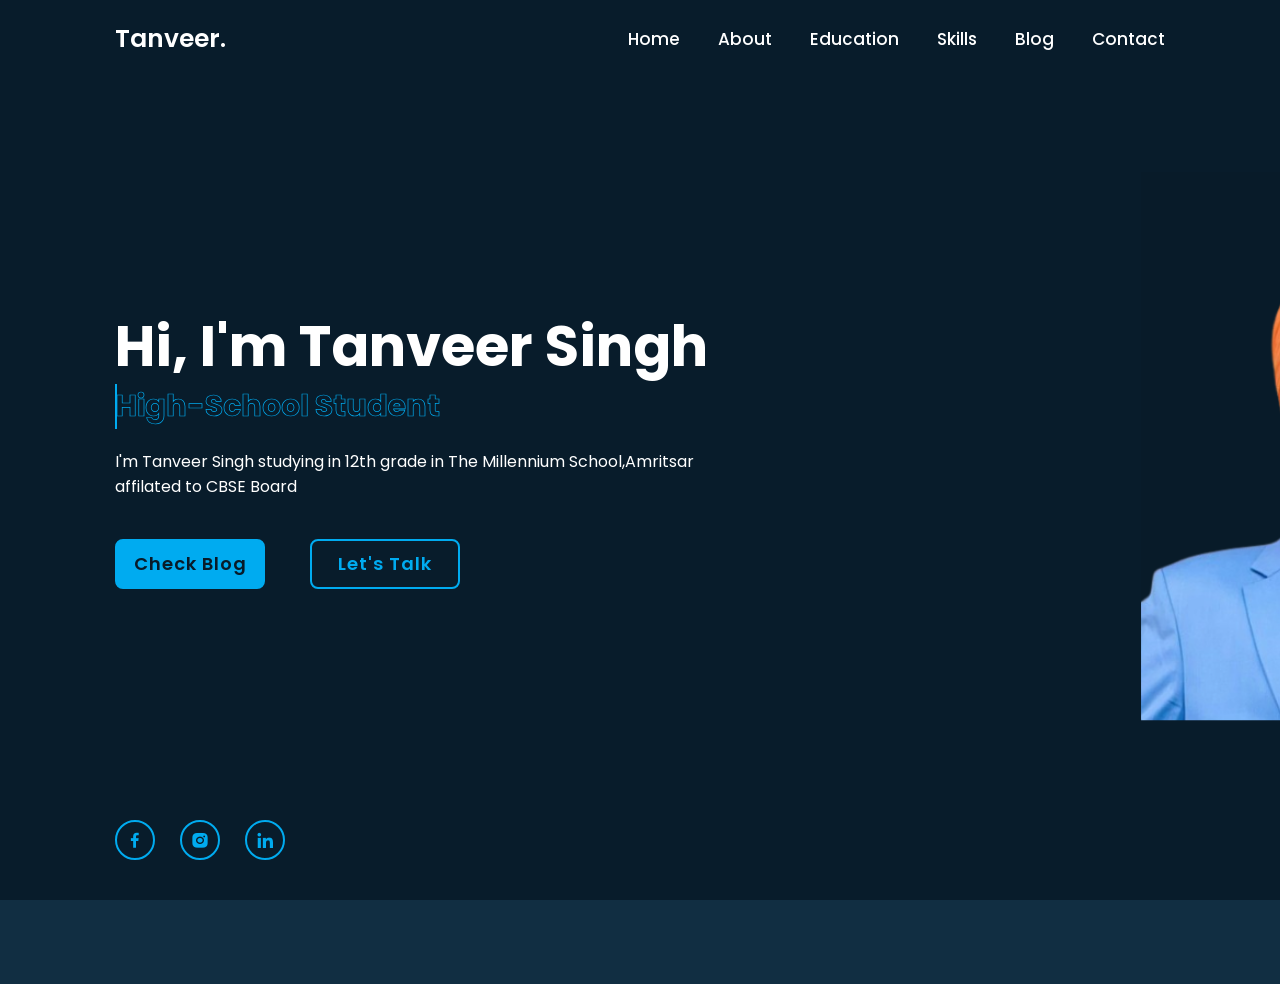
<file: index.html>
<!DOCTYPE html>
<html lang="en">

<head>
    <meta charset="UTF-8">
    <meta name="viewport" content="width=device-width, initial-scale=1.0">
    <title>Document</title>
    <link rel="stylesheet" href="style.css">
    <link href='https://unpkg.com/boxicons@2.1.4/css/boxicons.min.css' rel='stylesheet'>
</head>

<body>
    <!-- Header Decoration -->
    <header class="header">
        <a href="#" class="logo">Tanveer. <span class="animate" style="--i:1;"></span></a>

        <div class="bx bx-menu" id="menu-icon"></div>
        <nav class="navbar">
            <a href="index.html" class="active">Home</a>
            <a href="about.html">About</a>
            <a href="education.html">Education</a>
            <a href="skills.html">Skills</a>
            <a href="blog.html">Blog</a>
            <a href="contact.html">Contact</a>

            <span class="active-nav"></span>
            <span class="animate" style="--i:2;"></span>

        </nav>
    </header>
    <!-- home section design -->
    <section class="home show-animate" id="home">
        <div class="home-content">
            <h1>Hi, I'm <span>Tanveer Singh</span><span class="animate" style="--i:2;"></span>
            </h1>
            <div class="text-animate">
                <h3>High-School Student</h3>
                <span class="animate" style="--i:3;"></span>
            </div>
            <p>I'm Tanveer Singh studying in 12th grade in The Millennium School,Amritsar affilated to CBSE Board</p>
                <span class="animate" style ="--i:4;"></span>
            <div class="btn-box">
                <a href="blog.html" class="btn">Check Blog</a>
                <a href="contact.html" class="btn">Let's Talk</a>
                <span class="animate" style ="--i:5;"></span>
            </div>
            <div class="home-sci">
                <a href="#"><i class='bx bxl-facebook'></i></a>
                <a href="#"><i class='bx bxl-instagram-alt'></i></a>
                <a href="#"><i class='bx bxl-linkedin'></i></a>
                <span class="animate" style ="--i:6;"></span>
            </div>
            <div class="home-imgHover">
                
                <span class="animate" style ="--i:7;"></span>
            </div>
        </div>
    </section>
    <footer class="footer">
        <div class="footer-text">
            <p>Copyright &copy; 2024 by Tanveer | All Rights Reserved</p>
            <span class="animate scroll" style ="--i:1;"></span>
        </div>
        <div class="footer-iconTop">
            <a href="#"><i class='bx bx-up-arrow-alt'></i></a>
            <span class="animate scroll" style ="--i:3;"></span>
        </div>
    </footer>
    <script src="script.js"></script>
</body>

</html>
</file>
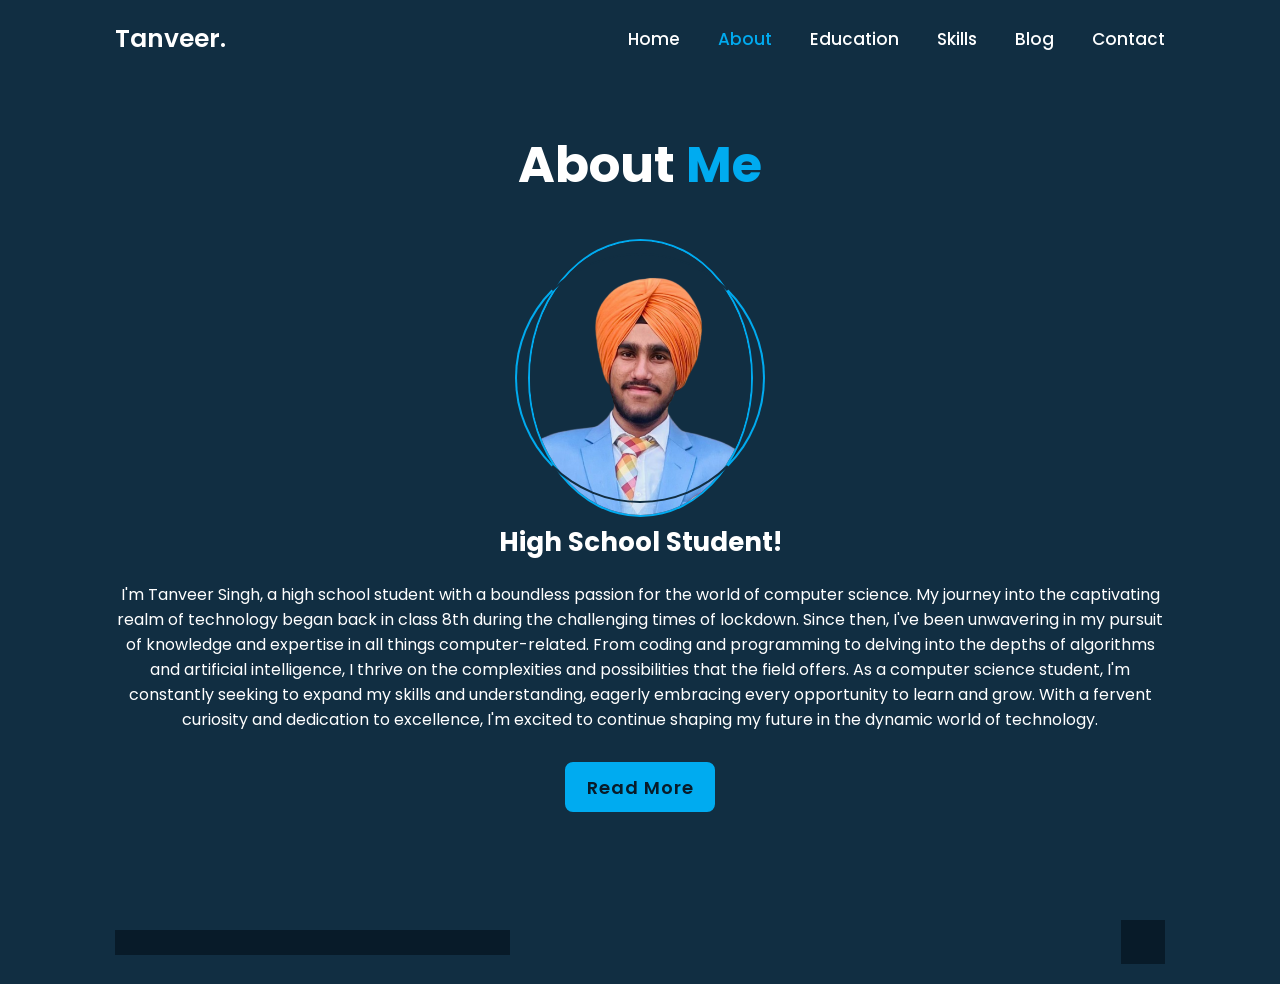
<file: about.html>
<!DOCTYPE html>
<html lang="en">

<head>
    <meta charset="UTF-8">
    <meta name="viewport" content="width=device-width, initial-scale=1.0">
    <title>Document</title>
    <link rel="stylesheet" href="style.css">
    <link href='https://unpkg.com/boxicons@2.1.4/css/boxicons.min.css' rel='stylesheet'>
</head>

<body>
    <!-- Header Decoration -->
    <header class="header">
        <a href="#" class="logo">Tanveer. <span class="animate" style="--i:1;"></span></a>

        <div class="bx bx-menu" id="menu-icon"></div>
        <nav class="navbar">
            <a href="index.html" >Home</a>
            <a href="about.html" class="active">About</a>
            <a href="education.html">Education</a>
            <a href="skills.html">Skills</a>
            <a href="blog.html">Blog</a>
            <a href="contact.html" >Contact</a>

            <span class="active-nav"></span>
            <span class="animate" style="--i:2;"></span>

        </nav>
    </header>
    <section class="about show-animate" id="about">
        <h2 class="heading">About <span>Me</span><span class="animate" style="--i:1;"></span></h2>
        <div class="about-img">
            <img src="about123.png" alt="">
            <span class="circle-spin"></span>
            <span class="animate" style="--i:2;"></span>
        </div>

        <div class="about-content">
            <h3>High School Student! <span class="animate" style="--i:3;"></span></h3>
            <p> I'm Tanveer Singh, a high school student with a boundless passion for the world of computer science.
                My journey into the captivating realm of technology began back in class 8th during the challenging times
                of lockdown.
                Since then, I've been unwavering in my pursuit of knowledge and expertise in all things
                computer-related.
                From coding and programming to delving into the depths of algorithms and artificial intelligence,
                I thrive on the complexities and possibilities that the field offers. As a computer science student,
                I'm constantly seeking to expand my skills and understanding, eagerly embracing every opportunity to
                learn and grow.
                With a fervent curiosity and dedication to excellence, I'm excited to continue shaping my future in the
                dynamic world of technology.</p>
            <span class="animate " style="--i:4;"></span>
            <div class="btn-box btns">
                <a href="#" class="btn">Read More</a>
                <span class="animate " style="--i:5;"></span>
            </div>
        </div>
    </section>
    <footer class="footer">
        <div class="footer-text">
            <p>Copyright &copy; 2024 by Tanveer | All Rights Reserved</p>
            <span class="animate" style="--i:1;"></span>
        </div>
        <div class="footer-iconTop">
            <a href="#"><i class='bx bx-up-arrow-alt'></i></a>
            <span class="animate" style="--i:3;"></span>
        </div>
    </footer>
    <script src="script.js"></script>
</body>

</html>
</file>
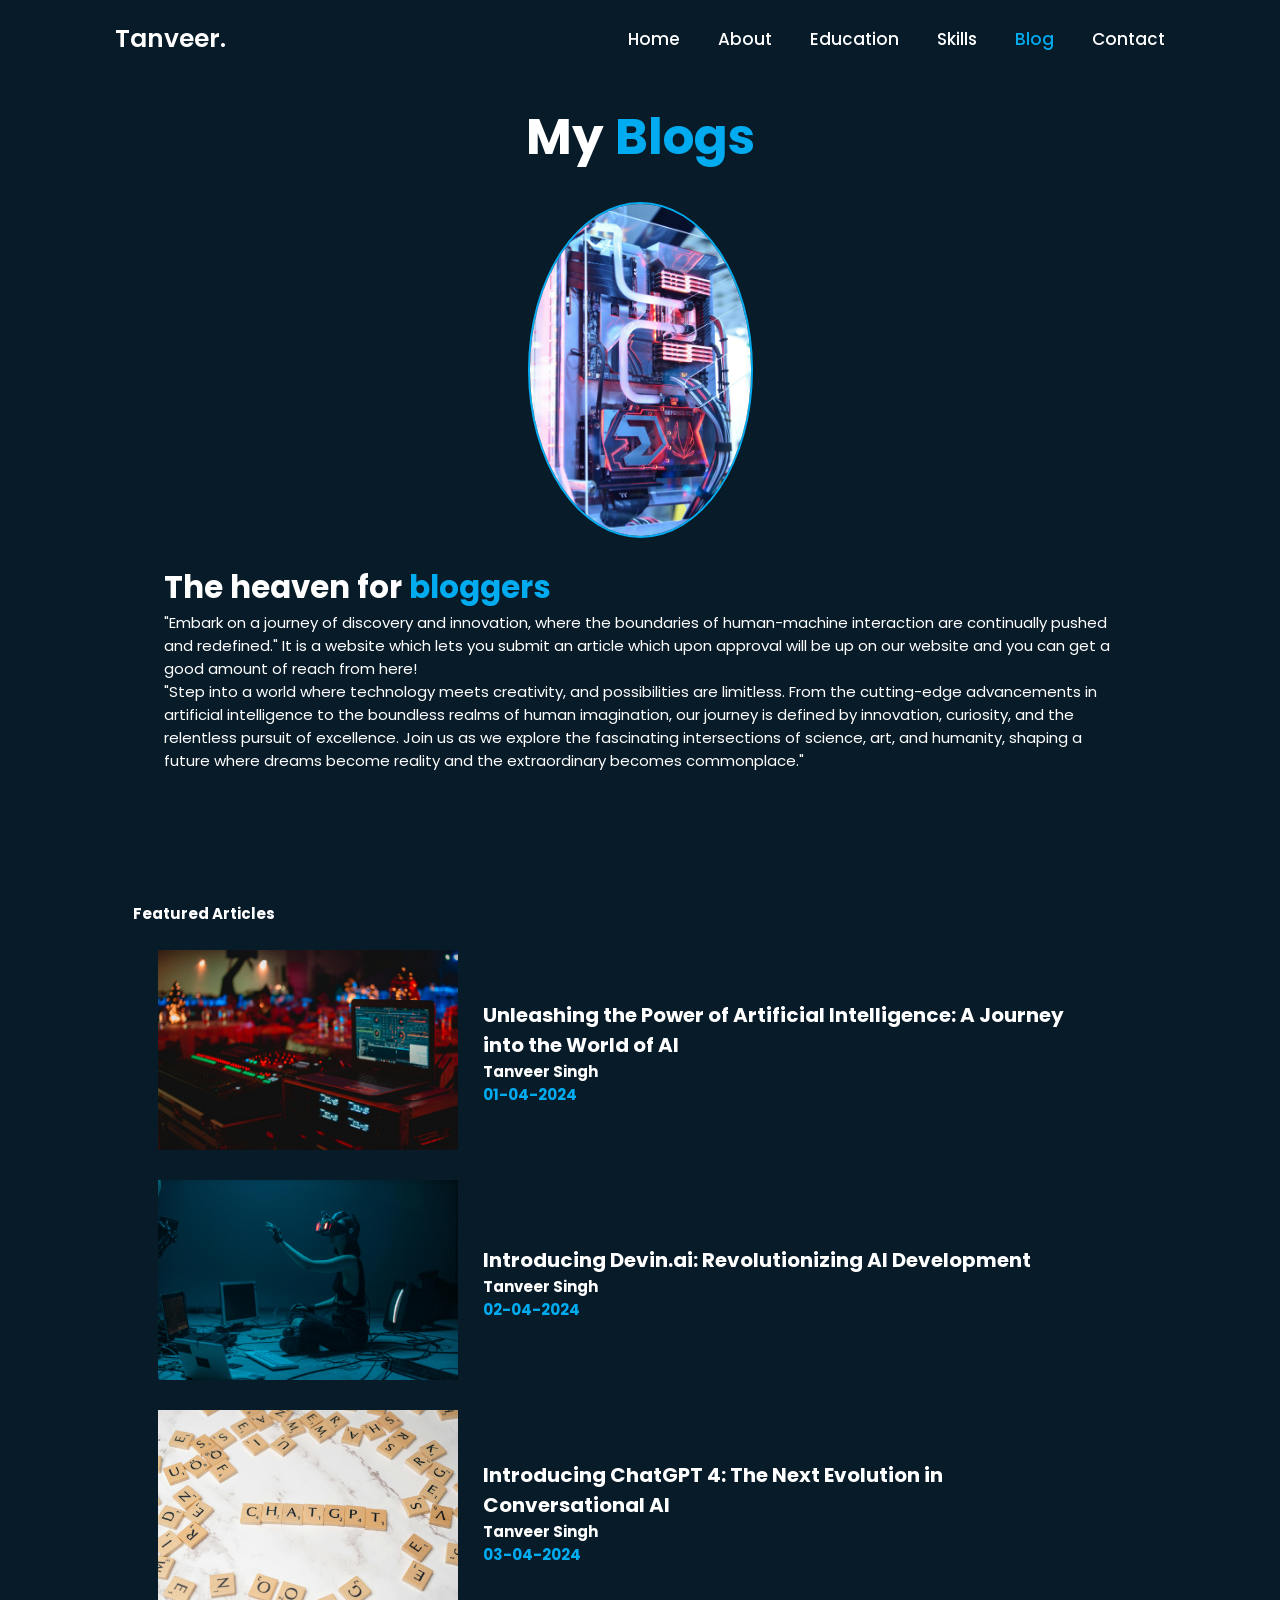
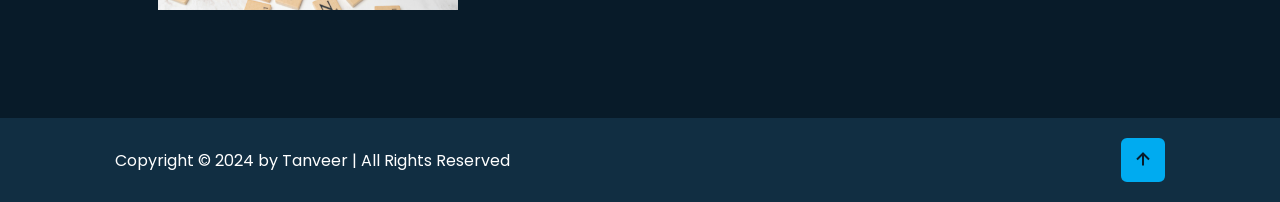
<file: blog.html>
<!DOCTYPE html>
<html lang="en">

<head>
    <meta charset="UTF-8">
    <meta name="viewport" content="width=device-width, initial-scale=1.0">
    <title>Document</title>
    <link rel="stylesheet" href="style.css">
    <link href='https://unpkg.com/boxicons@2.1.4/css/boxicons.min.css' rel='stylesheet'>
</head>

<body>
    <!-- Header Decoration -->
    <header class="header">
        <a href="#" class="logo">Tanveer. <span class="animate" style="--i:1;"></span></a>

        <div class="bx bx-menu" id="menu-icon"></div>
        <nav class="navbar">
            <a href="index.html" >Home</a>
            <a href="about.html">About</a>
            <a href="education.html">Education</a>
            <a href="skills.html">Skills</a>
            <a href="blog.html" class="active">Blog</a>
            <a href="contact.html" >Contact</a>

            <span class="active-nav"></span>
            <span class="animate" style="--i:2;"></span>

        </nav>
    </header>
    <section class="blog" id="blog">
        <h2 class="heading">My <span>Blogs</span></h2>
        <div class="max-width-1 m-auto">
            <hr>
        </div>
        <div class="blog-img">
            <img src="home.jpg" alt="">
        </div>
        <div class="m-auto content max-width-1 my-2">
            <div class="cont-left">
                <h1>The heaven for <span>bloggers</span></h1>
                <p>"Embark on a journey of discovery and innovation, where the boundaries of human-machine interaction
                    are continually pushed and redefined."
                    It is a website which lets you submit an article which upon approval will be up on our website and
                    you can get a good amount of reach from here!</p>
                <p>"Step into a world where technology meets creativity, and possibilities are limitless. From the
                    cutting-edge advancements in artificial intelligence to the boundless realms of human imagination,
                    our journey is defined by innovation, curiosity, and the relentless pursuit of excellence. Join us
                    as we explore the fascinating intersections of science, art, and humanity, shaping a future where
                    dreams become reality and the extraordinary becomes commonplace."</p>
            </div>

        </div>

        <div class="max-width-1 m-auto">
            <hr>
        </div>
        <div class="blog-articles max-width-1 m-auto font2">
            <h2>Featured Articles</h2>
            <div class="blog-article">
                <div class="blog-article-img">
                    <img src="1.jpg" alt="article">
                </div>
                <div class="blog-article-cont font1">
                    <a href="blogpost1.html">
                        <h3>Unleashing the Power of Artificial Intelligence: A Journey into the World of AI</h3>
                    </a>

                    <div>
                        <h1>Tanveer Singh</h1>
                    </div>
                    <span>
                        <h2>01-04-2024</h2>
                    </span>
                </div>
            </div>
            <div class="blog-article">
                <div class="blog-article-img">
                    <img src="2.jpg" alt="article">
                </div>
                <div class="blog-article-cont font1">
                    <a href="blogpost2.html">
                        <h3>Introducing Devin.ai: Revolutionizing AI Development</h3>
                    </a>

                    <div>
                        <h1>Tanveer Singh</h1>
                    </div>
                    <span>
                        <h2>02-04-2024</h2>
                    </span>
                </div>
            </div>
            <div class="blog-article">
                <div class="blog-article-img">
                    <img src="3.jpg" alt="article">
                </div>
                <div class="blog-article-cont font1">
                    <a href="blogpost3.html">
                        <h3>Introducing ChatGPT 4: The Next Evolution in Conversational AI</h3>
                    </a>

                    <div>
                        <h1>Tanveer Singh</h1>
                    </div>
                    <span>
                        <h2>03-04-2024</h2>
                    </span>
                </div>
            </div>


        </div>
    </section>
    <footer class="footer">
        <div class="footer-text">
            <p>Copyright &copy; 2024 by Tanveer | All Rights Reserved</p>
            <span class="animate scroll" style="--i:1;"></span>
        </div>
        <div class="footer-iconTop">
            <a href="#"><i class='bx bx-up-arrow-alt'></i></a>
            <span class="animate scroll" style="--i:3;"></span>
        </div>
    </footer>
    <script src="script.js"></script>
</body>

</html>
</file>
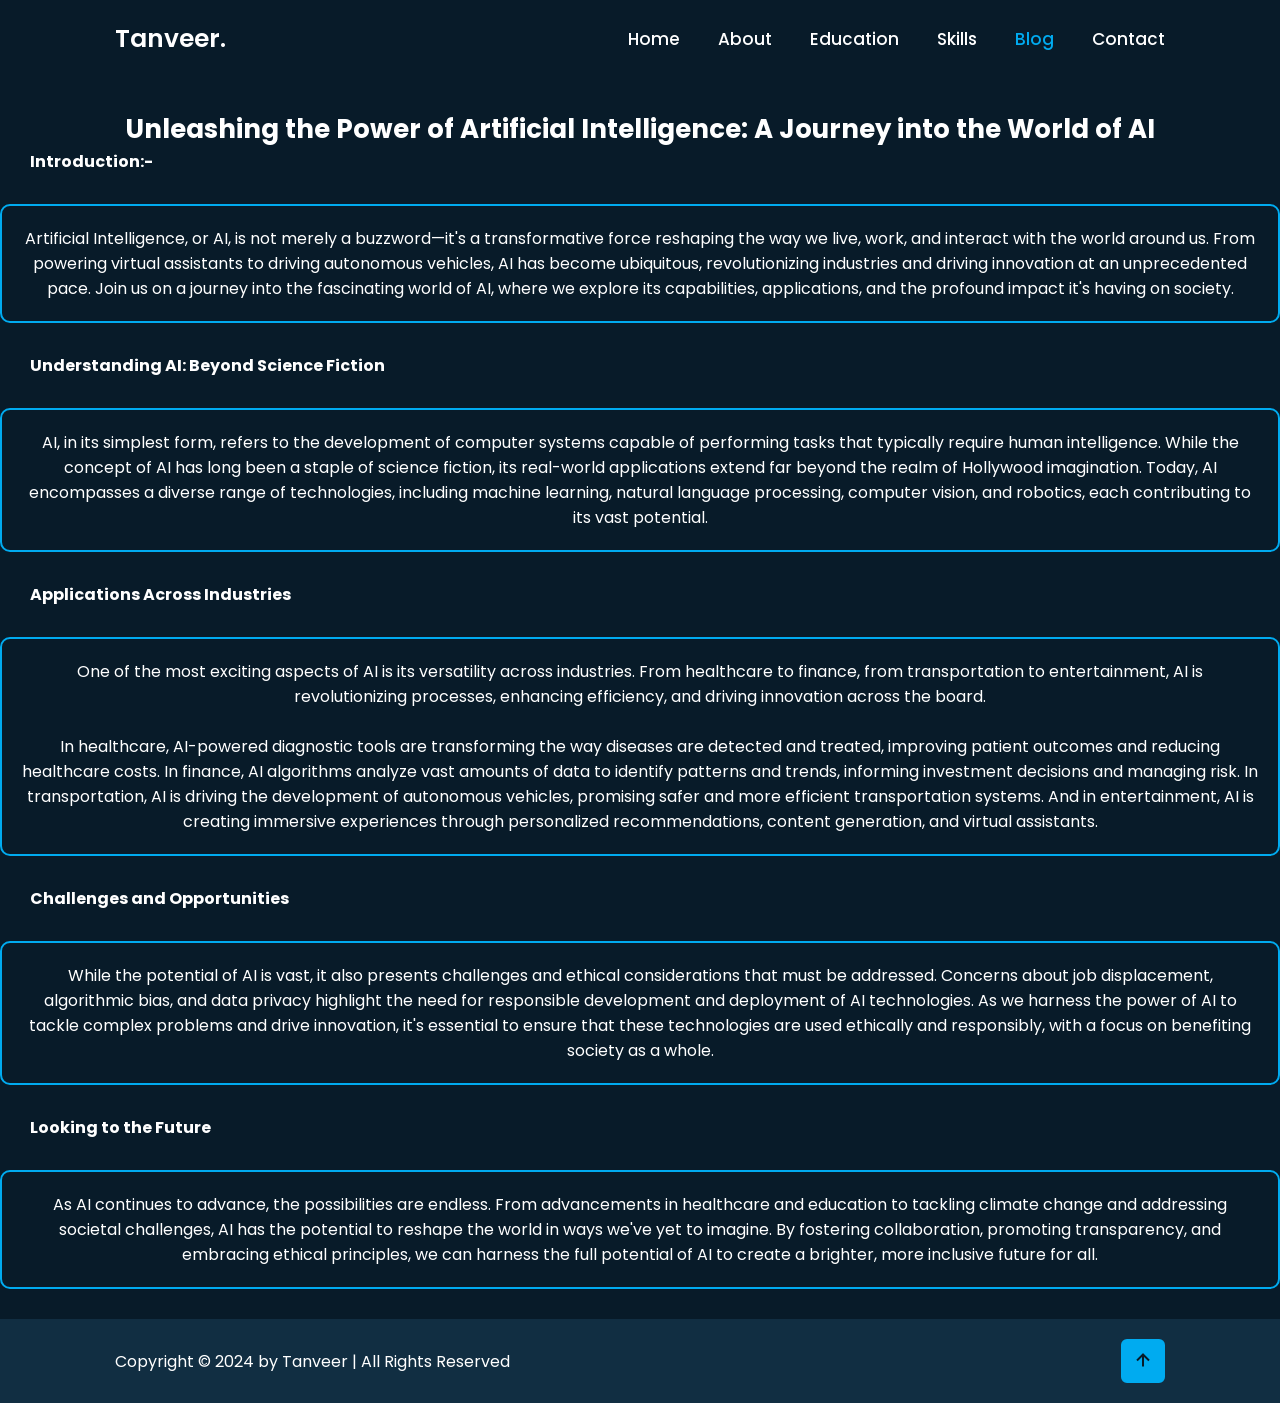
<file: blogpost1.html>
<!DOCTYPE html>
<html lang="en">

<head>
    <meta charset="UTF-8">
    <meta name="viewport" content="width=device-width, initial-scale=1.0">
    <title>Your Blog Title</title>
    <link rel="stylesheet" href="style.css">
    <link href='https://unpkg.com/boxicons@2.1.4/css/boxicons.min.css' rel='stylesheet'>
</head>

<body>
    <!-- Header Decoration -->
    <header class="header">
        <a href="#" class="logo">Tanveer. <span class="animate" style="--i:1;"></span></a>

        <div class="bx bx-menu" id="menu-icon"></div>
        <nav class="navbar">
            <a href="index.html" >Home</a>
            <a href="about.html">About</a>
            <a href="education.html">Education</a>
            <a href="skills.html">Skills</a>
            <a href="blog.html" class="active">Blog</a>
            <a href="contact.html" >Contact</a>

            <span class="active-nav"></span>
            <span class="animate" style="--i:2;"></span>

        </nav>
    </header>

    <!-- Blog Content -->
    <div class="blog-box">
        <div class="blog-content">

            <article class="content">
                <h3>Unleashing the Power of Artificial Intelligence: A Journey into the World of AI</h3>
                <h2>Introduction:-</h2>
                <p class="parra">
                    Artificial Intelligence, or AI, is not merely a buzzword—it's a transformative force reshaping the
                    way we live, work, and interact with the world around us. From powering virtual assistants to
                    driving autonomous vehicles, AI has become ubiquitous, revolutionizing industries and driving
                    innovation at an unprecedented pace. Join us on a journey into the fascinating world of AI, where we
                    explore its capabilities, applications, and the profound impact it's having on society.
                </p>
                <h2>Understanding AI: Beyond Science Fiction</h2>
                <p class="parra">AI, in its simplest form, refers to the development of computer systems capable of
                    performing tasks that typically require human intelligence. While the concept of AI has long been a
                    staple of science fiction, its real-world applications extend far beyond the realm of Hollywood
                    imagination. Today, AI encompasses a diverse range of technologies, including machine learning,
                    natural language processing, computer vision, and robotics, each contributing to its vast potential.
                </p>
                <h2>Applications Across Industries</h2>
                <p class="parra">One of the most exciting aspects of AI is its versatility across industries. From
                    healthcare to finance, from transportation to entertainment, AI is revolutionizing processes,
                    enhancing efficiency, and driving innovation across the board. <br> <br>

                    In healthcare, AI-powered diagnostic tools are transforming the way diseases are detected and
                    treated, improving patient outcomes and reducing healthcare costs. In finance, AI algorithms analyze
                    vast amounts of data to identify patterns and trends, informing investment decisions and managing
                    risk. In transportation, AI is driving the development of autonomous vehicles, promising safer and
                    more efficient transportation systems. And in entertainment, AI is creating immersive experiences
                    through personalized recommendations, content generation, and virtual assistants.

                </p>
                <h2>Challenges and Opportunities</h2>
                <p class="parra">While the potential of AI is vast, it also presents challenges and ethical
                    considerations that must be addressed. Concerns about job displacement, algorithmic bias, and data
                    privacy highlight the need for responsible development and deployment of AI technologies. As we
                    harness the power of AI to tackle complex problems and drive innovation, it's essential to ensure
                    that these technologies are used ethically and responsibly, with a focus on benefiting society as a
                    whole.

                </p>
                <h2>Looking to the Future</h2>
                <p class="parra">As AI continues to advance, the possibilities are endless. From advancements in
                    healthcare and education to tackling climate change and addressing societal challenges, AI has the
                    potential to reshape the world in ways we've yet to imagine. By fostering collaboration, promoting
                    transparency, and embracing ethical principles, we can harness the full potential of AI to create a
                    brighter, more inclusive future for all.
                </p>
            </article>
        </div>
        <!-- Footer -->
        <footer class="footer">
            <div class="footer-text">
                <p>Copyright &copy; 2024 by Tanveer | All Rights Reserved</p>
                <span class="animate scroll" style="--i:1;"></span>
            </div>
            <div class="footer-iconTop">
                <a href="#"><i class='bx bx-up-arrow-alt'></i></a>
                <span class="animate scroll" style="--i:3;"></span>
            </div>
        </footer>
        <script src="script.js"></script>
</body>

</html>
</file>
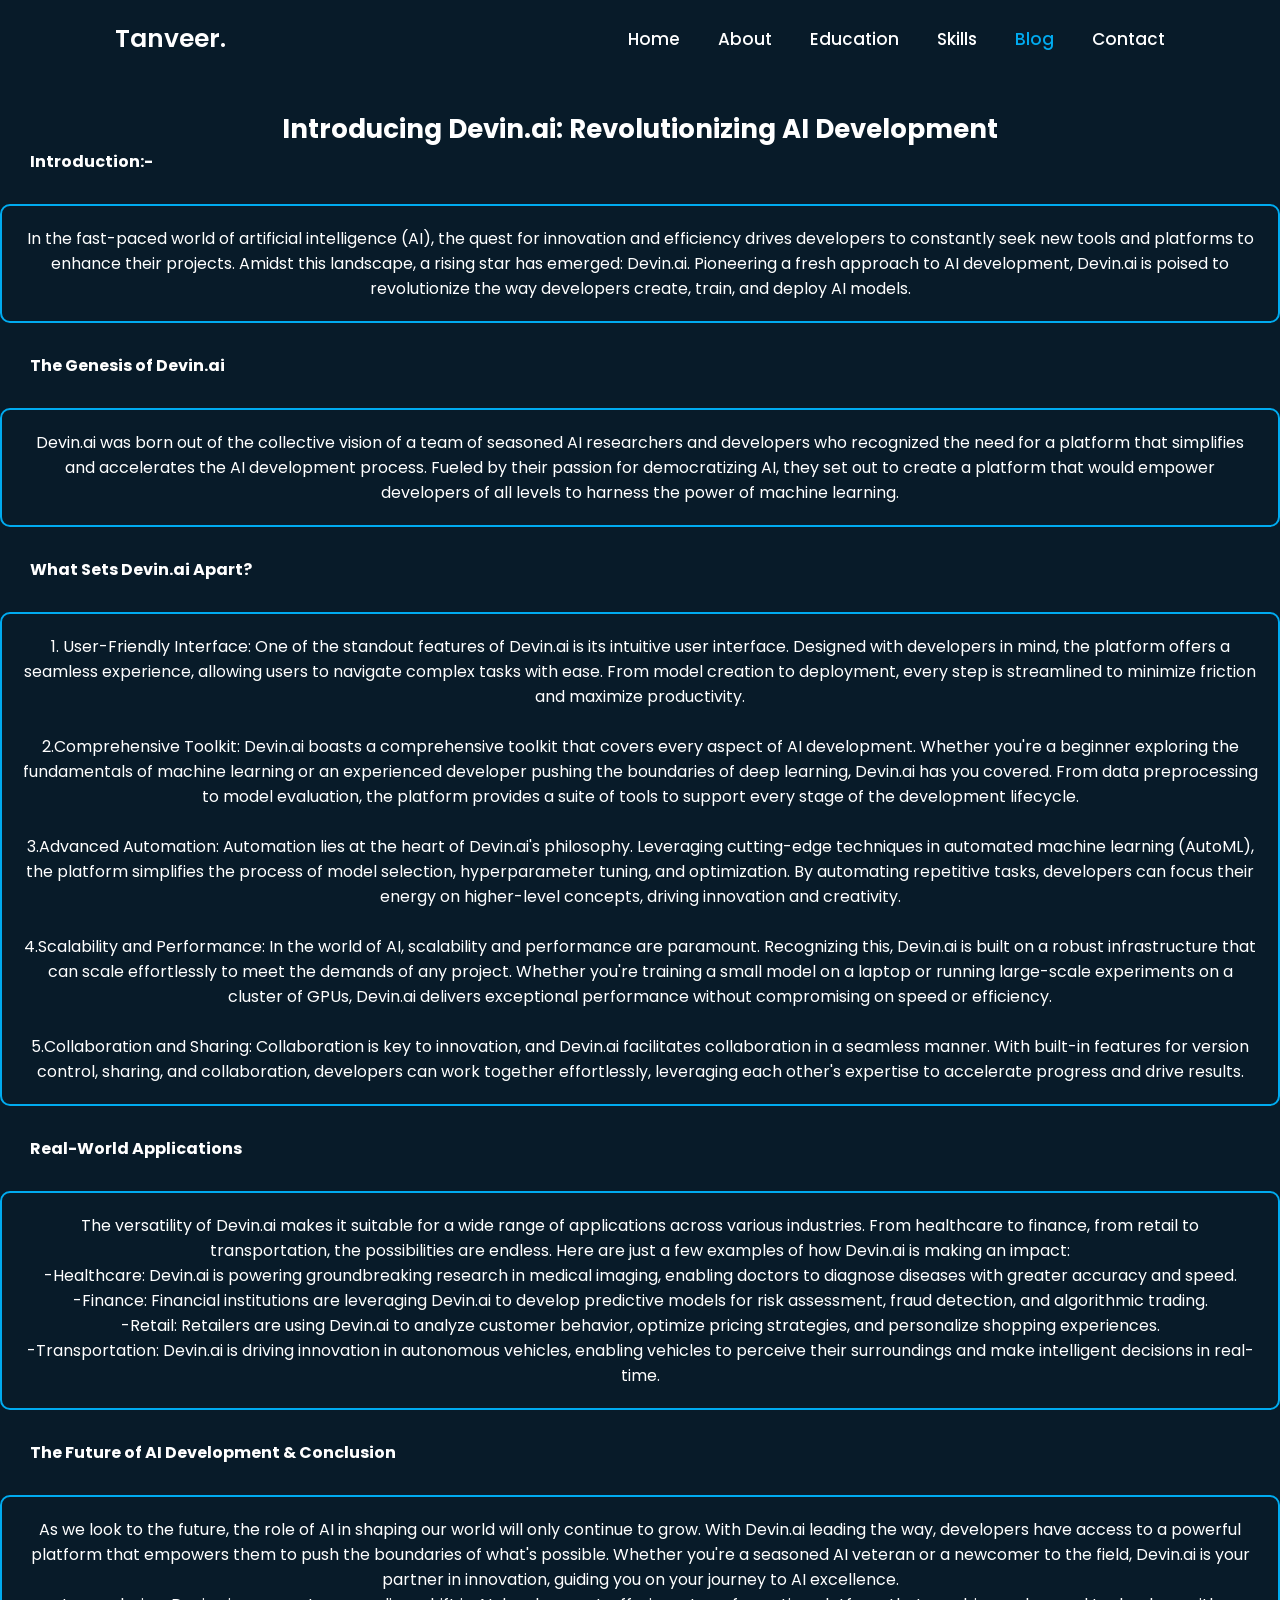
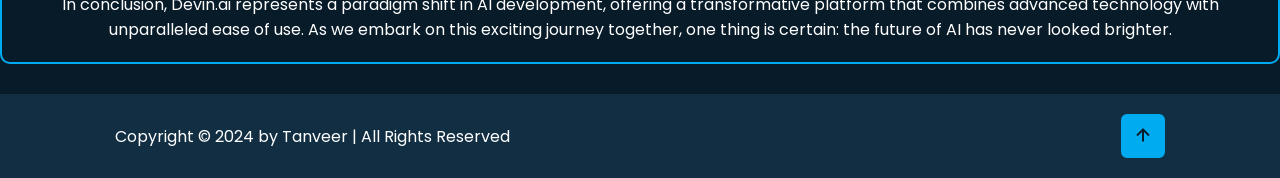
<file: blogpost2.html>
<!DOCTYPE html>
<html lang="en">

<head>
    <meta charset="UTF-8">
    <meta name="viewport" content="width=device-width, initial-scale=1.0">
    <title>Your Blog Title</title>
    <link rel="stylesheet" href="style.css">
    <link href='https://unpkg.com/boxicons@2.1.4/css/boxicons.min.css' rel='stylesheet'>
</head>

<body>
    <!-- Header Decoration -->
    <header class="header">
        <a href="#" class="logo">Tanveer. <span class="animate" style="--i:1;"></span></a>

        <div class="bx bx-menu" id="menu-icon"></div>
        <nav class="navbar">
            <a href="index.html" >Home</a>
            <a href="about.html">About</a>
            <a href="education.html">Education</a>
            <a href="skills.html">Skills</a>
            <a href="blog.html" class="active">Blog</a>
            <a href="contact.html" >Contact</a>

            <span class="active-nav"></span>
            <span class="animate" style="--i:2;"></span>

        </nav>
    </header>

    <!-- Blog Content -->
    <div class="blog-box">
        <div class="blog-content">
            
            <article class="content">
                <h3>Introducing Devin.ai: Revolutionizing AI Development </h3>
                <h2>Introduction:-</h2>
                <p class="parra">
                    In the fast-paced world of artificial intelligence (AI), the quest for innovation and efficiency
                    drives
                    developers to constantly seek new tools and platforms to enhance their projects. Amidst this
                    landscape, a
                    rising star has emerged: Devin.ai. Pioneering a fresh approach to AI development, Devin.ai is poised
                    to
                    revolutionize the way developers create, train, and deploy AI models.</p>
                <h2>The Genesis of Devin.ai</h2>
                <p class="parra">Devin.ai was born out of the collective vision of a team of seasoned AI researchers and
                    developers
                    who recognized the need for a platform that simplifies and accelerates the AI development process.
                    Fueled by their passion for democratizing AI, they set out to create a platform that would empower
                    developers of all levels to harness the power of machine learning.</p>
                <h2>What Sets Devin.ai Apart?</h2>
                <p class="parra">1. User-Friendly Interface: One of the standout features of Devin.ai is its intuitive
                    user interface.
                    Designed with developers in mind, the platform offers a seamless experience, allowing users to
                    navigate complex tasks with ease. From model creation to deployment, every step is streamlined to
                    minimize friction and maximize productivity.<br> <br>

                    2.Comprehensive Toolkit: Devin.ai boasts a comprehensive toolkit that covers every aspect of AI
                    development. Whether you're a beginner exploring the fundamentals of machine learning or an
                    experienced developer pushing the boundaries of deep learning, Devin.ai has you covered. From data
                    preprocessing to model evaluation, the platform provides a suite of tools to support every stage of
                    the development lifecycle.<br> <br>

                    3.Advanced Automation: Automation lies at the heart of Devin.ai's philosophy. Leveraging
                    cutting-edge techniques in automated machine learning (AutoML), the platform simplifies the process
                    of model selection, hyperparameter tuning, and optimization. By automating repetitive tasks,
                    developers can focus their energy on higher-level concepts, driving innovation and creativity.<br>
                    <br>

                    4.Scalability and Performance: In the world of AI, scalability and performance are paramount.
                    Recognizing this, Devin.ai is built on a robust infrastructure that can scale effortlessly to meet
                    the demands of any project. Whether you're training a small model on a laptop or running large-scale
                    experiments on a cluster of GPUs, Devin.ai delivers exceptional performance without compromising on
                    speed or efficiency.<br> <br>

                    5.Collaboration and Sharing: Collaboration is key to innovation, and Devin.ai facilitates
                    collaboration in a seamless manner. With built-in features for version control, sharing, and
                    collaboration, developers can work together effortlessly, leveraging each other's expertise to
                    accelerate progress and drive results.<br>
                </p>
                <h2>Real-World Applications</h2>
                <p class="parra">The versatility of Devin.ai makes it suitable for a wide range of applications across
                    various industries. From healthcare to finance, from retail to transportation, the possibilities are
                    endless. Here are just a few examples of how Devin.ai is making an impact: <br>

                    -Healthcare: Devin.ai is powering groundbreaking research in medical imaging, enabling doctors to
                    diagnose diseases with greater accuracy and speed. <br>
                    -Finance: Financial institutions are leveraging Devin.ai to develop predictive models for risk
                    assessment, fraud detection, and algorithmic trading. <br>
                    -Retail: Retailers are using Devin.ai to analyze customer behavior, optimize pricing strategies, and
                    personalize shopping experiences. <br>
                    -Transportation: Devin.ai is driving innovation in autonomous vehicles, enabling vehicles to
                    perceive their surroundings and make intelligent decisions in real-time. <br>

                </p>
                <h2>The Future of AI Development & Conclusion</h2>
                <p class="parra">As we look to the future, the role of AI in shaping our world will only continue to
                    grow. With Devin.ai leading the way, developers have access to a powerful platform that empowers
                    them to push the boundaries of what's possible. Whether you're a seasoned AI veteran or a newcomer
                    to the field, Devin.ai is your partner in innovation, guiding you on your journey to AI excellence.
                    <br>
                    In conclusion, Devin.ai represents a paradigm shift in AI development, offering a transformative
                    platform that combines advanced technology with unparalleled ease of use. As we embark on this
                    exciting journey together, one thing is certain: the future of AI has never looked brighter.

                </p>
            </article>
        </div>

        <!-- Footer -->
        <footer class="footer">
            <div class="footer-text">
                <p>Copyright &copy; 2024 by Tanveer | All Rights Reserved</p>
                <span class="animate scroll" style="--i:1;"></span>
            </div>
            <div class="footer-iconTop">
                <a href="#"><i class='bx bx-up-arrow-alt'></i></a>
                <span class="animate scroll" style="--i:3;"></span>
            </div>
        </footer>
        <script src="script.js"></script>
</body>

</html>
</file>
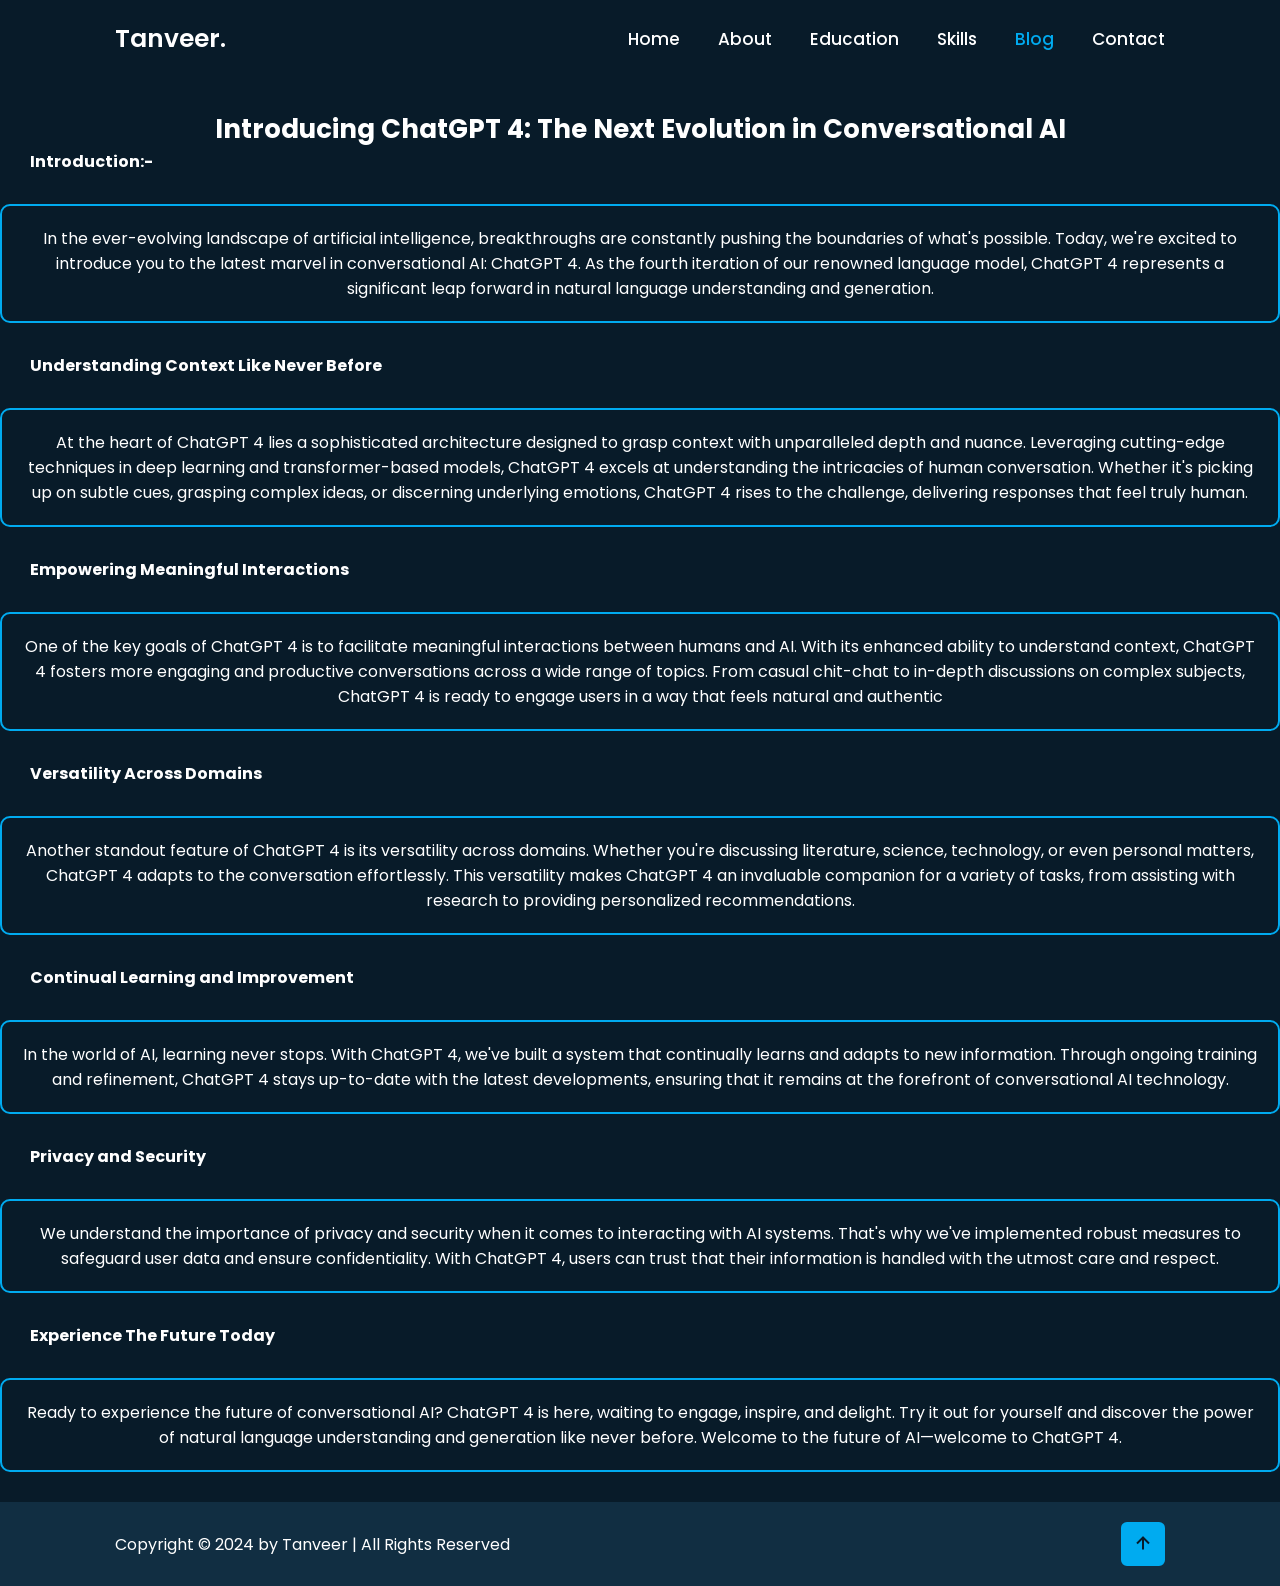
<file: blogpost3.html>
<!DOCTYPE html>
<html lang="en">

<head>
    <meta charset="UTF-8">
    <meta name="viewport" content="width=device-width, initial-scale=1.0">
    <title>Your Blog Title</title>
    <link rel="stylesheet" href="style.css">
    <link href='https://unpkg.com/boxicons@2.1.4/css/boxicons.min.css' rel='stylesheet'>
</head>

<body>
    <!-- Header Decoration -->
    <header class="header">
        <a href="#" class="logo">Tanveer. <span class="animate" style="--i:1;"></span></a>

        <div class="bx bx-menu" id="menu-icon"></div>
        <nav class="navbar">
            <a href="index.html">Home</a>
            <a href="about.html">About</a>
            <a href="education.html">Education</a>
            <a href="skills.html">Skills</a>
            <a href="blog.html" class="active">Blog</a>
            <a href="contact.html">Contact</a>

            <span class="active-nav"></span>
            <span class="animate" style="--i:2;"></span>

        </nav>
    </header>

    <!-- Blog Content -->
    <div class="blog-box">
        <div class="blog-content">

            <article class="content">
                <h3>Introducing ChatGPT 4: The Next Evolution in Conversational AI</h3>
                <h2>Introduction:-</h2>
                <p class="parra">
                    In the ever-evolving landscape of artificial intelligence, breakthroughs are constantly pushing the
                    boundaries of what's possible. Today, we're excited to introduce you to the latest marvel in
                    conversational AI: ChatGPT 4. As the fourth iteration of our renowned language model, ChatGPT 4
                    represents a significant leap forward in natural language understanding and generation.
                </p>
                <h2>Understanding Context Like Never Before</h2>
                <p class="parra">At the heart of ChatGPT 4 lies a sophisticated architecture designed to grasp context
                    with unparalleled depth and nuance. Leveraging cutting-edge techniques in deep learning and
                    transformer-based models, ChatGPT 4 excels at understanding the intricacies of human conversation.
                    Whether it's picking up on subtle cues, grasping complex ideas, or discerning underlying emotions,
                    ChatGPT 4 rises to the challenge, delivering responses that feel truly human.
                </p>
                <h2>Empowering Meaningful Interactions</h2>
                <p class="parra">One of the key goals of ChatGPT 4 is to facilitate meaningful interactions between
                    humans and AI. With its enhanced ability to understand context, ChatGPT 4 fosters more engaging and
                    productive conversations across a wide range of topics. From casual chit-chat to in-depth
                    discussions on complex subjects, ChatGPT 4 is ready to engage users in a way that feels natural and
                    authentic
                </p>
                <h2>Versatility Across Domains</h2>
                <p class="parra">Another standout feature of ChatGPT 4 is its versatility across domains. Whether you're
                    discussing literature, science, technology, or even personal matters, ChatGPT 4 adapts to the
                    conversation effortlessly. This versatility makes ChatGPT 4 an invaluable companion for a variety of
                    tasks, from assisting with research to providing personalized recommendations.

                </p>
                <h2>Continual Learning and Improvement</h2>
                    <p class="parra">In the world of AI, learning never stops. With ChatGPT 4, we've built a system that
                        continually learns and adapts to new information. Through ongoing training and refinement,
                        ChatGPT 4 stays up-to-date with the latest developments, ensuring that it remains at the
                        forefront of conversational AI technology.

                    </p>
                    <h2>Privacy and Security</h2>
                    <p class="parra">We understand the importance of privacy and security when it comes to interacting
                        with AI systems. That's why we've implemented robust measures to safeguard user data and ensure
                        confidentiality. With ChatGPT 4, users can trust that their information is handled with the
                        utmost care and respect.

                    </p>
                    <h2>Experience The Future Today</h2>
                    <p class="parra">Ready to experience the future of conversational AI? ChatGPT 4 is here, waiting to
                        engage, inspire, and delight. Try it out for yourself and discover the power of natural language
                        understanding and generation like never before. Welcome to the future of AI—welcome to ChatGPT
                        4.

                    </p>
            </article>
        </div>
        <!-- Footer -->
        <footer class="footer">
            <div class="footer-text">
                <p>Copyright &copy; 2024 by Tanveer | All Rights Reserved</p>
                <span class="animate scroll" style="--i:1;"></span>
            </div>
            <div class="footer-iconTop">
                <a href="#"><i class='bx bx-up-arrow-alt'></i></a>
                <span class="animate scroll" style="--i:3;"></span>
            </div>
        </footer>
        <script src="script.js"></script>
</body>

</html>
</file>
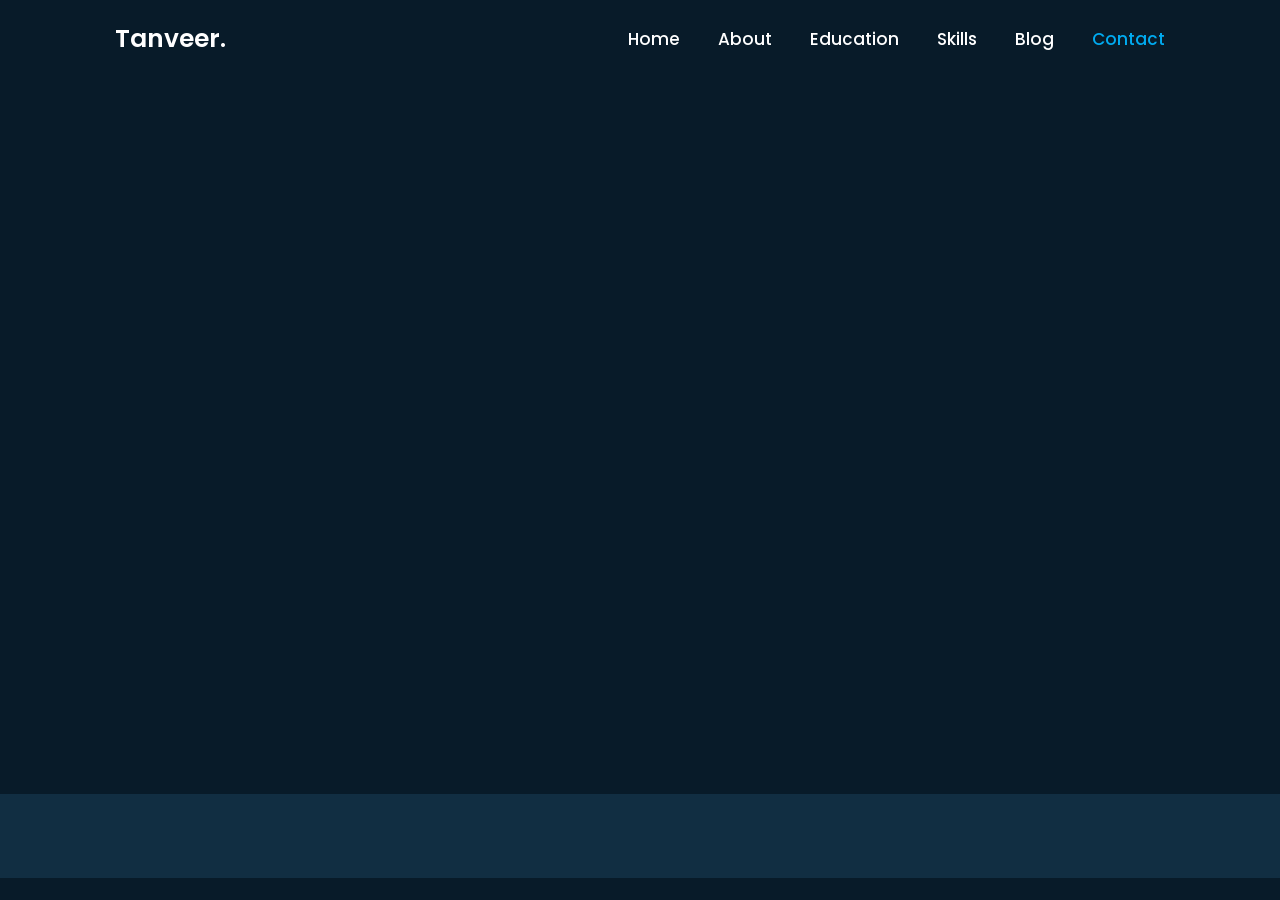
<file: contact.html>
<!DOCTYPE html>
<html lang="en">

<head>
    <meta charset="UTF-8">
    <meta name="viewport" content="width=device-width, initial-scale=1.0">
    <title>Document</title>
    <link rel="stylesheet" href="style.css">
    <link href='https://unpkg.com/boxicons@2.1.4/css/boxicons.min.css' rel='stylesheet'>
</head>

<body>
    <!-- Header Decoration -->
    <header class="header">
        <a href="#" class="logo">Tanveer. <span class="animate" style="--i:1;"></span></a>

        <div class="bx bx-menu" id="menu-icon"></div>
        <nav class="navbar">
            <a href="index.html" >Home</a>
            <a href="about.html">About</a>
            <a href="education.html">Education</a>
            <a href="skills.html">Skills</a>
            <a href="blog.html">Blog</a>
            <a href="contact.html" class="active">Contact</a>

            <span class="active-nav"></span>
            <span class="animate" style="--i:2;"></span>

        </nav>
    </header>
    <section class="contact" id="contact">
        <h2 class="heading">Contact <span>Me!</span> <span class="animate scroll" style ="--i:1;"></span></h2>
    
        <form action="#">
            <div class="input-box">
                <div class="input-field">
                    <input type="text" placeholder="Full Name" required>
                    <span class="focus"></span>
                </div>
                <div class="input-field">
                    <input type="text" placeholder="Email Address" required>
                    <span class="focus"></span>
                </div>
                <span class="animate scroll" style ="--i:3;"></span>
            </div>
            <div class="input-box">
                <div class="input-field">
                    <input type="number" placeholder="Mobile Number" required>
                    <span class="focus"></span>
                </div>
                <div class="input-field">
                    <input type="text" placeholder="Email Subject" required>
                    <span class="focus"></span>
                </div>
                <span class="animate scroll" style ="--i:5;"></span>
            </div>
    
            <div class="textarea-field">
                <textarea name="" id="" cols="30" rows="10" placeholder="Your Message" required></textarea>
                <span class="focus"></span>
                <span class="animate scroll" style ="--i:7;"></span>
            </div>
    
            <div class="btn-box btns">
                <button type="submit" class="btn">Submit</button>
    
                <span class="animate scroll" style ="--i:9;"></span>
            </div>
        </form>
    </section>
    <footer class="footer">
        <div class="footer-text">
            <p>Copyright &copy; 2024 by Tanveer | All Rights Reserved</p>
            <span class="animate scroll" style="--i:1;"></span>
        </div>
        <div class="footer-iconTop">
            <a href="#"><i class='bx bx-up-arrow-alt'></i></a>
            <span class="animate scroll" style="--i:3;"></span>
        </div>
    </footer>
    <script src="script.js"></script>
</body>

</html>
</file>
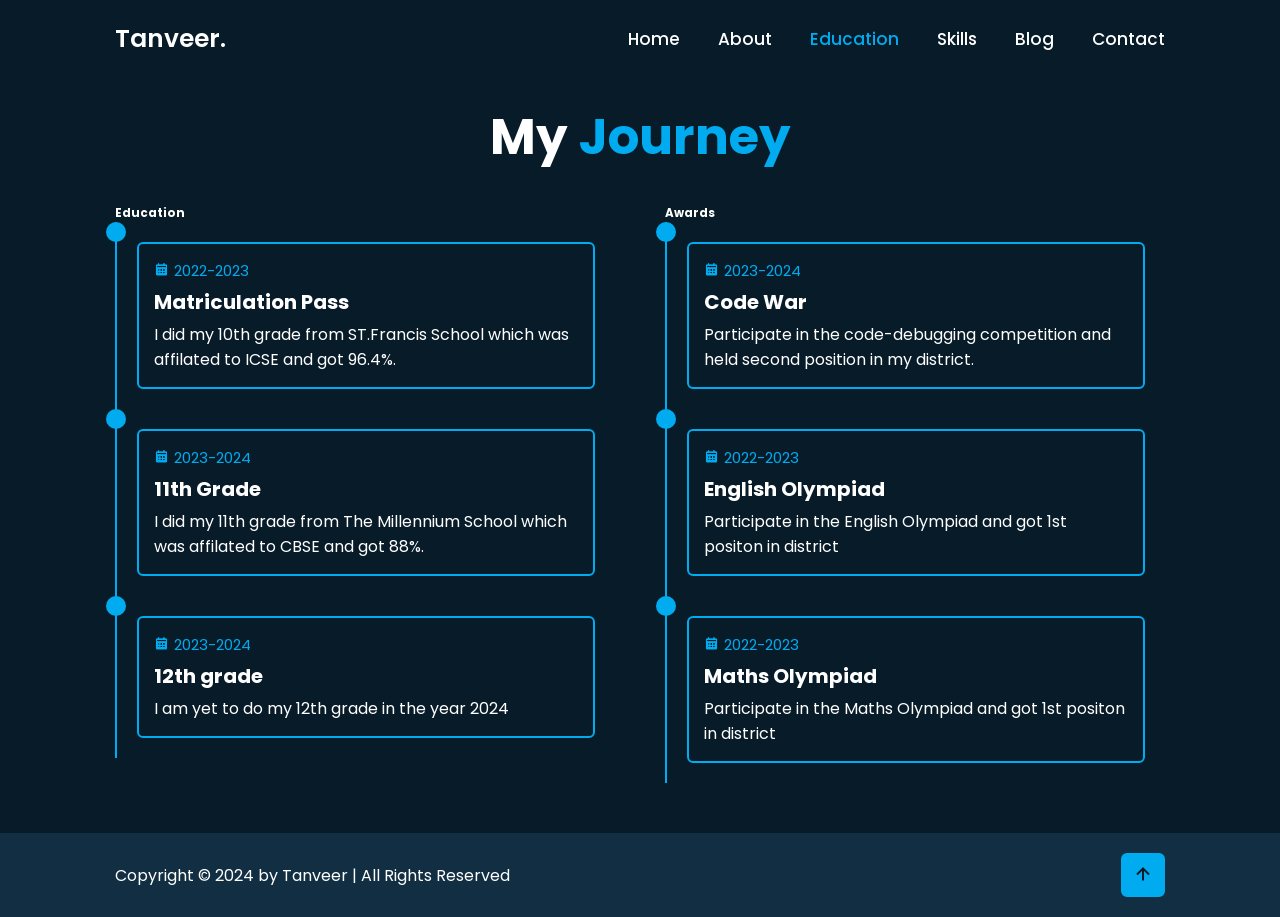
<file: education.html>
<!DOCTYPE html>
<html lang="en">

<head>
    <meta charset="UTF-8">
    <meta name="viewport" content="width=device-width, initial-scale=1.0">
    <title>Document</title>
    <link rel="stylesheet" href="style.css">
    <link href='https://unpkg.com/boxicons@2.1.4/css/boxicons.min.css' rel='stylesheet'>
</head>

<body>
    <!-- Header Decoration -->
    <header class="header">
        <a href="#" class="logo">Tanveer. <span class="animate" style="--i:1;"></span></a>

        <div class="bx bx-menu" id="menu-icon"></div>
        <nav class="navbar">
            <a href="index.html" >Home</a>
            <a href="about.html">About</a>
            <a href="education.html" class="active">Education</a>
            <a href="skills.html">Skills</a>
            <a href="blog.html">Blog</a>
            <a href="contact.html">Contact</a>

            <span class="active-nav"></span>
            <span class="animate" style="--i:2;"></span>

        </nav>
    </header>
    <section class="education" id="education">
        <h2 class="heading">My <span>Journey</span><span class="animate scroll" style ="--i:1;"></span></h2>

        <div class="education-row">
            <div class="education-column">
                <h3 class="ttle">Education<span class="animate scroll" style ="--i:2;"></span></h3>

                <div class="education-box">
                    <div class="education-content">
                        <div class="content">
                            <div class="year"><i class='bx bxs-calendar'></i>2022-2023</div>
                            <h3>Matriculation Pass</h3>
                            <p>I did my 10th grade from ST.Francis School which was affilated to ICSE and got 96.4%.</p>
                        </div>
                    </div>

                    <div class="education-content">
                        <div class="content">
                            <div class="year"><i class='bx bxs-calendar'></i>2023-2024</div>
                            <h3>11th Grade</h3>
                            <p>I did my 11th grade from The Millennium School which was affilated to CBSE and got 88%.</p>
                        </div>
                    </div>

                    <div class="education-content">
                        <div class="content">
                            <div class="year"><i class='bx bxs-calendar'></i>2023-2024</div>
                            <h3>12th grade</h3>
                            <p>I am yet to do my 12th grade in the year 2024 </p>
                        </div>
                    </div>

                    <span class="animate scroll" style ="--i:3;"></span>
                </div>
            </div>

            <div class="education-column">
                <h3 class="ttle">Awards <span class="animate scroll" style ="--i:5;"></span></h3>

                <div class="education-box">
                    <div class="education-content">
                        <div class="content">
                            <div class="year"><i class='bx bxs-calendar'></i>2023-2024</div>
                            <h3>Code War</h3>
                            <p>Participate in the code-debugging competition and held second position in my district.</p>
                        </div>
                    </div>

                    <div class="education-content">
                        <div class="content">
                            <div class="year"><i class='bx bxs-calendar'></i>2022-2023</div>
                            <h3>English Olympiad</h3>
                            <p>Participate in the English Olympiad and got 1st positon in district</p>
                        </div>
                    </div>

                    <div class="education-content">
                        <div class="content">
                            <div class="year"><i class='bx bxs-calendar'></i>2022-2023</div>
                            <h3>Maths Olympiad</h3>
                            <p>Participate in the Maths Olympiad and got 1st positon in district</p>
                        </div>
                    </div>

                    <span class="animate scroll" style ="--i:6;"></span>
                </div>
            </div>
        </div>
    </section>
    <footer class="footer">
        <div class="footer-text">
            <p>Copyright &copy; 2024 by Tanveer | All Rights Reserved</p>
            <span class="animate scroll" style="--i:1;"></span>
        </div>
        <div class="footer-iconTop">
            <a href="#"><i class='bx bx-up-arrow-alt'></i></a>
            <span class="animate scroll" style="--i:3;"></span>
        </div>
    </footer>
    <script src="script.js"></script>
</body>

</html>
</file>
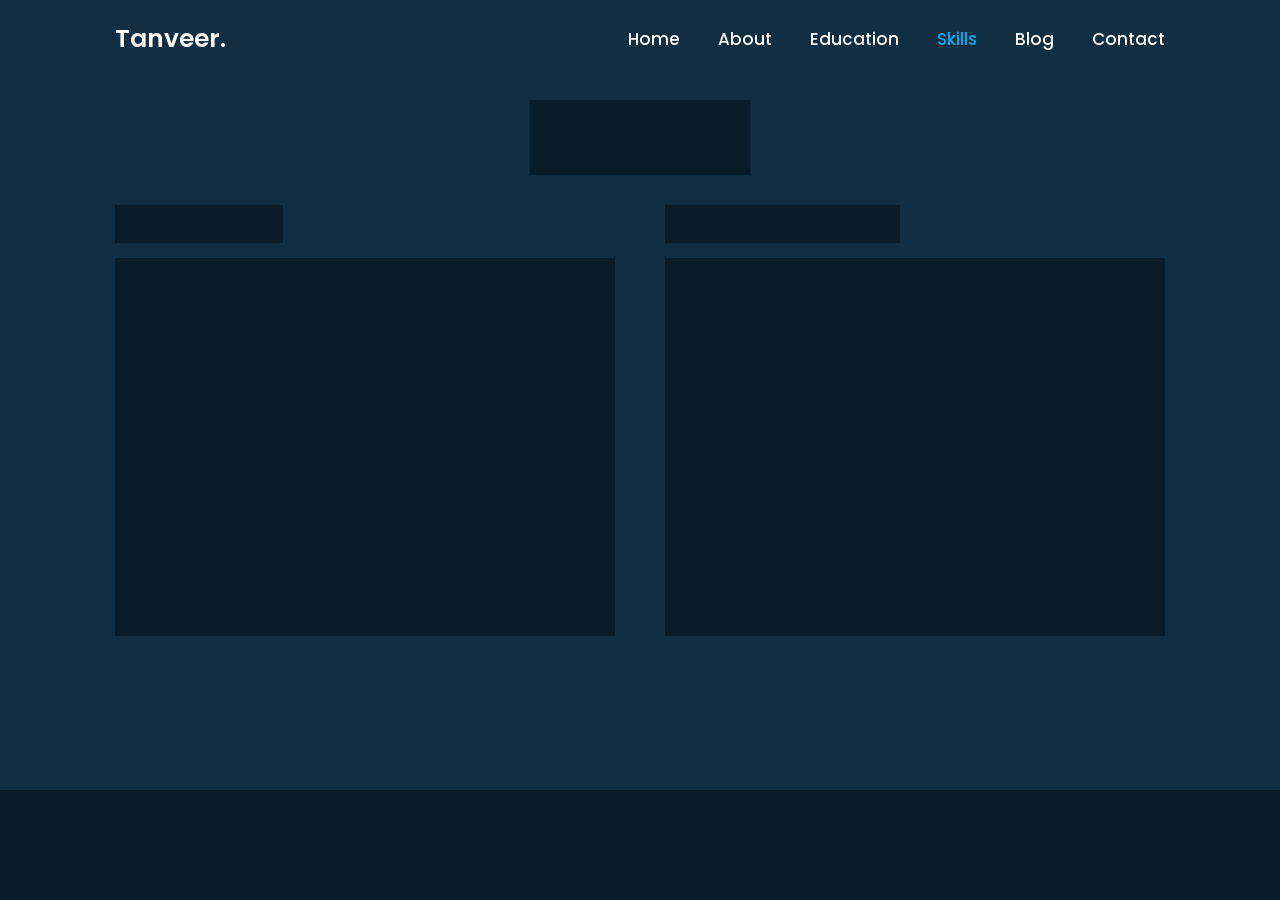
<file: skills.html>
<!DOCTYPE html>
<html lang="en">

<head>
    <meta charset="UTF-8">
    <meta name="viewport" content="width=device-width, initial-scale=1.0">
    <title>Document</title>
    <link rel="stylesheet" href="style.css">
    <link href='https://unpkg.com/boxicons@2.1.4/css/boxicons.min.css' rel='stylesheet'>
</head>

<body>
    <!-- Header Decoration -->
    <header class="header">
        <a href="#" class="logo">Tanveer. <span class="animate" style="--i:1;"></span></a>

        <div class="bx bx-menu" id="menu-icon"></div>
        <nav class="navbar">
            <a href="index.html" >Home</a>
            <a href="about.html">About</a>
            <a href="education.html">Education</a>
            <a href="skills.html" class="active">Skills</a>
            <a href="blog.html">Blog</a>
            <a href="contact.html">Contact</a>

            <span class="active-nav"></span>
            <span class="animate" style="--i:2;"></span>

        </nav>
    </header>
    <section class="skills" id="skills">
        <h2 class="heading">My <span>Skills</span><span class="animate scroll" style ="--i:1;"></span></h2>
    
        <div class="skills-row">
            <div class="skills-column">
                <h3 class="title">Coding Skills <span class="animate scroll" style ="--i:2;"></span></h3>
                <div class="skills-box">
                    <div class="skills-content">
                        <div class="progress">
                            <h3>HTML <span>70%</span></h3>
                            <div class="bar"><span> </span></div>
                        </div>
                        <div class="progress">
                            <h3>CSS <span>60%</span></h3>
                            <div class="bar"><span> </span></div>
                        </div>
                        <div class="progress">
                            <h3>JavaScript <span>40%</span></h3>
                            <div class="bar"><span> </span></div>
                        </div>
                        <div class="progress">
                            <h3>Python <span>65%</span></h3>
                            <div class="bar"><span> </span></div>
                        </div>
                    </div>
                    <span class="animate scroll" style ="--i:3;"></span>
                </div>
            </div>
    
            <div class="skills-column">
                <h3 class="title">Professional Skills <span class="animate scroll" style ="--i:5;"></span></h3>
                <div class="skills-box">
                    <div class="skills-content">
                        <div class="progress">
                            <h3>Web Design <span>70%</span></h3>
                            <div class="bar"><span> </span></div>
                        </div>
                        <div class="progress">
                            <h3>Web Development <span>45%</span></h3>
                            <div class="bar"><span> </span></div>
                        </div>
                        <div class="progress">
                            <h3>MS Excel <span>65%</span></h3>
                            <div class="bar"><span> </span></div>
                        </div>
                        <div class="progress">
                            <h3>Powerpoint<span>40%</span></h3>
                            <div class="bar"><span> </span></div>
                        </div>
                    </div>
                    <span class="animate scroll" style ="--i:6;"></span>
                </div>
            </div>
        </div>
    </section>
    <footer class="footer">
        <div class="footer-text">
            <p>Copyright &copy; 2024 by Tanveer | All Rights Reserved</p>
            <span class="animate scroll" style="--i:1;"></span>
        </div>
        <div class="footer-iconTop">
            <a href="#"><i class='bx bx-up-arrow-alt'></i></a>
            <span class="animate scroll" style="--i:3;"></span>
        </div>
    </footer>
    <script src="script.js"></script>
</body>

</html>
</file>
<file: style.css>
@import url('https://fonts.googleapis.com/css2?family=Poppins:ital,wght@0,100;0,200;0,300;0,400;0,500;0,600;0,700;0,800;0,900;1,100;1,200;1,300;1,400;1,500;1,600;1,700;1,800;1,900&display=swap');

* {
    margin: 0px;
    padding: 0px;
    box-sizing: border-box;
    text-decoration: none;
    border: none;
    outline: none;
    scroll-behavior: smooth;
    font-family: 'Poppins', sans-serif;
}

:root {
    --bg-color: #081b29;
    --second-bg-color: #112e42;
    --text-color: white;
    --main-color: #00abf0;
}

html {
    font-size: 62.5%;
    overflow-x: hidden;
}

body {
    background: var(--bg-color);
    color: var(--text-color);
}

.header {
    position: fixed;
    top: 0;
    left: 0;
    width: 100%;
    padding: 2rem 9%;
    background: transparent;
    display: flex;
    justify-content: space-between;
    align-items: center;
    z-index: 100;
    transition: .3s;
}

.header.sticky {
    background: var(--bg-color);
}

.logo {
    position: relative;
    font-size: 2.5rem;
    color: var(--text-color);
    font-weight: 600;
}

.navbar {
    position: relative;
}

.navbar a {
    font-size: 1.7rem;
    color: var(--text-color);
    font-weight: 500;
    margin-left: 3.5rem;
    transition: .3s;
}

.navbar a:hover,
.navbar a.active {
    color: var(--main-color);
}

#menu-icon {
    position: relative;
    font-size: 3.6rem;
    color: var(--text-color);
    cursor: pointer;
    display: none;
}

section {
    min-height: 100vh;
    padding: 10rem 9% 2rem;
}

.home {
    display: flex;
    align-items: center;
    padding: 0 9%;
    background: url('home12.png') no-repeat;
    background-size: cover;
    background-position: center;
}

.home-content {
    max-width: 60rem;
    z-index: 99;
}

.home-content h1 {
    position: relative;
    display: inline-block;
    font-size: 5.6rem;
    font-weight: 700;
    line-height: 1.3;
}

.home-content h1 span {
    color: var(--text-color);
}

.home-content .text-animate {
    position: relative;
    width: 32.8rem;
}

.home-content .text-animate h3 {
    font-size: 3.0rem;
    font-weight: 700;
    color: transparent;
    -webkit-text-stroke: .7px var(--main-color);
    background-image: linear-gradient(var(--main-color), var(--main-color));
    background-repeat: no-repeat;
    -webkit-background-clip: text;
    background-position: -33rem 0;

}

.home.show-animate .home-content .text-animate h3 {
    animation: homeBgText 6s linear infinite;
    animation-delay: 2s;
}

.home-content .text-animate h3::before {
    content: '';
    position: absolute;
    top: 0;
    left: 0;
    width: 0;
    height: 100%;
    border-right: 2px solid var(--main-color);
    z-index: -1;

}

.home.show-animate .home-content .text-animate h3::before {
    animation: homeCursorText 6s linear infinite;
    animation-delay: 2s;
}

.home-content p {
    position: relative;
    font-size: 1.6rem;
    margin: 2rem 0 4rem;
}

.btn-box {
    position: relative;
    display: flex;
    justify-content: space-between;
    width: 34.5rem;
    height: 5rem;
}

.btn-box .btn {
    position: relative;
    display: inline-flex;
    justify-content: center;
    align-items: center;
    width: 15rem;
    height: 100%;
    background-color: var(--main-color);
    border: .2rem solid var(--main-color);
    border-radius: .8rem;
    font-size: 1.8rem;
    font-weight: 600;
    letter-spacing: .1rem;
    color: var(--bg-color);
    z-index: 1;
    overflow: hidden;
    transition: .5s;
}

.btn-box .btn:hover {
    color: var(--main-color);
}

.btn-box .btn:nth-child(2) {
    background: transparent;
    color: var(--main-color);
}

.btn-box .btn:nth-child(2):hover {
    color: var(--bg-color);
}

.btn-box .btn:nth-child(2)::before {
    background: var(--main-color);
}

.btn-box .btn::before {
    content: '';
    position: absolute;
    top: 0;
    left: 0;
    width: 0;
    height: 100%;
    background: var(--bg-color);
    z-index: -1;
    transition: .5s;
}

.btn-box .btn:hover::before {
    width: 100%;
}

.home-sci {
    position: absolute;
    bottom: 4rem;
    width: 170px;
    display: flex;
    justify-content: space-between;
}

.home-sci a {
    position: relative;
    display: inline-flex;
    justify-content: center;
    align-items: center;
    width: 40px;
    height: 40px;
    background: transparent;
    border: .2rem solid var(--main-color);
    border-radius: 50%;
    font-size: 20px;
    color: var(--main-color);
    z-index: 1;
    overflow: hidden;
    transition: .5s;
}

.home-sci a:hover {
    color: var(--bg-color);
}

.home-sci a::before {
    content: '';
    position: absolute;
    top: 0;
    left: 0;
    width: 0;
    height: 100%;
    background: var(--main-color);
    transition: .5s;
}

.home-sci a:hover::before {
    width: 100%;
}

.home-imgHover {
    position: relative;
    top: 0;
    right: 0;
    width: 45%;
    height: 100%;
    background: transparent;
    transition: 3s;
}

.home-imgHover:hover {
    background: var(--bg-color);
    opacity: .8;
}

.about {
    display: flex;
    justify-content: center;
    align-items: center;
    flex-direction: column;
    gap: 2rem;
    background: var(--second-bg-color);
    padding-bottom: 6rem;
}

.heading {
    position: relative;
    font-size: 5rem;
    margin-bottom: 3rem;
    text-align: center;
}

span {
    color: var(--main-color);
}

.about-img {
    position: relative;
    width: 25rem;
    height: 25rem;
    border-radius: 50%;
    display: flex;
    justify-content: center;
    align-items: center;
}

.about-img img {
    width: 90%;
    border-radius: 50%;
    border: .2rem solid var(--main-color);
}

.about-img .circle-spin {
    position: absolute;
    top: 50%;
    left: 50%;
    transform: translate(-50%, -50%) rotate(0);
    width: 100%;
    height: 100%;
    border-radius: 50%;
    border-top: .2rem solid var(--second-bg-color);
    border-bottom: .2rem solid var(--second-bg-color);
    border-left: .2rem solid var(--main-color);
    border-right: .2rem solid var(--main-color);
    animation: aboutSpinner 8s linear infinite;
}

.about-content {
    text-align: center;
}

.about-content h3 {
    position: relative;
    display: inline-block;
    font-size: 2.6rem;
}

.about-content p {
    position: relative;
    font-size: 1.6rem;
    margin: 2rem 0 3rem;
}

.btn-box.btns {
    display: inline-block;
    width: 15rem;
}

.btn-box.btns a::before {
    background: var(--second-bg-color);
}

.education {
    display: flex;
    justify-content: center;
    align-items: center;
    flex-direction: column;
    min-height: auto;
    padding-bottom: 5rem;
}

.education .education-row {
    display: flex;
    flex-wrap: wrap;
    gap: 5rem;
}

.education-row .education-column {
    flex: 1 1 40rem;
}

.education-column .title {
    position: relative;
    display: inline-block;
    font-size: 2.5rem;
    margin: 0 0 1.5rem 2rem;
}

.education-column .education-box {
    position: relative;
    border-left: .2rem solid var(--main-color);
}

.education-box .education-content {
    position: relative;
    padding: 2rem;
}

.education-box .education-content::before {
    content: '';
    position: absolute;
    top: 0;
    left: -1.1rem;
    width: 2rem;
    height: 2rem;
    background: var(--main-color);
    border-radius: 50%;
}

.education-content .content {
    position: relative;
    padding: 1.5rem;
    border: .2rem solid var(--main-color);
    border-radius: .6rem;
    overflow: hidden;
}

.education-content .content::before {
    content: '';
    position: absolute;
    top: 0;
    left: 0;
    width: 0;
    height: 100%;
    background: var(--second-bg-color);
    z-index: -1;
    transition: .5s;
}

.education-content .content:hover::before {
    width: 100%;
}

.education-content .content .year {
    font-size: 1.5rem;
    color: var(--main-color);
    padding-bottom: .5rem;
}

.education-content .content .year i {
    padding-right: .5rem;
}

.education-content .content h3 {
    font-size: 2rem;
}

.education-content .content p {
    font-size: 1.6rem;
    padding-top: .5rem;
}

.skills {
    min-height: auto;
    padding-bottom: 7rem;
    background: var(--second-bg-color);
}

.skills h2 {
    display: inline-block;
    left: 50%;
    transform: translateX(-50%);
}

.skills .skills-row {
    display: flex;
    flex: wrap;
    gap: 5rem;
}

.skills-row .skills-column {
    flex: 1 1 40rem;
}

.skills-column .title {
    position: relative;
    display: inline-block;
    font-size: 2.5rem;
    margin: 0 0 1.5rem;
}

.skills-column .skills-box {
    position: relative;
}

.skills-box .skills-content {
    position: relative;
    border: .2rem solid var(--main-color);
    border-radius: .6rem;
    padding: .5rem 1.5rem;
    z-index: 1;
    overflow: hidden;
}

.skills-box .skills-content::before {
    content: '';
    position: absolute;
    top: 0;
    left: 0;
    width: 0;
    height: 100%;
    background: var(--bg-color);
    z-index: -1;
    transition: .5s
}

.skills-box .skills-content:hover::before {
    width: 100%
}

.skills-content .progress {
    padding: 1rem 0;
}

.skills-content .progress h3 {
    font-size: 1.7rem;
    display: flex;
    justify-content: space-between;
}

.skills-content .progress h3 span {
    color: var(--text-color);
}

.skills-content .progress .bar {
    height: 2.5rem;
    border-radius: .6rem;
    border: .2rem solid var(--main-color);
    padding: .5rem;
    margin: 1rem 0;
}

.skills-content .progress .bar span {
    display: block;
    height: 100%;
    border-radius: .3rem;
    background: var(--main-color);
}

.skills-column:nth-child(1) .skills-content .progress:nth-child(1) .bar span {
    width: 70%;
}

.skills-column:nth-child(1) .skills-content .progress:nth-child(2) .bar span {
    width: 60%;
}

.skills-column:nth-child(1) .skills-content .progress:nth-child(3) .bar span {
    width: 40%;
}

.skills-column:nth-child(1) .skills-content .progress:nth-child(4) .bar span {
    width: 65%;
}

.skills-column:nth-child(2) .skills-content .progress:nth-child(1) .bar span {
    width: 70%;
}

.skills-column:nth-child(2) .skills-content .progress:nth-child(2) .bar span {
    width: 45%;
}

.skills-column:nth-child(2) .skills-content .progress:nth-child(3) .bar span {
    width: 65%;
}

.skills-column:nth-child(2) .skills-content .progress:nth-child(4) .bar span {
    width: 40%;
}

.blog{
    display: flex;
    justify-content: center;
    align-items: center;
    flex-direction: column;
    gap: 2rem;
    padding-bottom: 6rem;
}

.blogs h2 {
    display: inline-block;
    left: 50%;
    transform: translateX(-50%);
}
.blog-img {
    position: relative;
    width: 25rem;
    height: 25rem;
    border-radius: 50%;
    display: flex;
    justify-content: center;
    align-items: center;
}

.blog-img img {
    justify-content: center;
    align-items: center;
    width: 90%;
    border-radius: 50%;
    border: .2rem solid var(--main-color);
}


.cont {
    height: 100%;
    display: flex;
    margin-top: 32px;
    padding: 9px;
    position: relative;
}

.cont::after {
    content: "";
    background-image: url("../img/11.svg");
    position: absolute;
    width: 100%;
    height: inherit;
    opacity: 0.15;
    border-radius: 12px;
}

.cont-left {
    font-family: "Poppins", sans-serif;
    display: flex;
    flex-direction: column;
    justify-content: center;
    padding: 49px;
    z-index: 1;
}

.cont-left h1 {
    font-size: 31px;
}

.cont-left p {
    font-size: 15px;
}

.cont-right {
    display: flex;
    align-items: center;
    justify-content: center;
}

.cont-right img {
    height: 355px;
    border: 2px solid black;
    border-radius: 200px;
}

.blog-articles {
    padding: 18px;
    background-color: transparent;
    margin-top: 23px;
    position: relative;
}

.blog-article {
    display: flex;
    margin: 25px;
}

.blog-article img {
    width: 300px;
}

.blog-article-cont {
    align-self: center;
    padding: 25px;
}

.blog-article-cont a h3 {
    font-size: 20px;
}

.blog-article-cont a {
    text-decoration: none;
    color: white;
}
.blog-box .parra{
    display:inline-block;
    background-color: var(--bg-color);
    border: 2px solid var(--main-color);
    border-radius: 10px;
    padding: 20px;
    box-sizing: border-box;
    /* Ensure padding is included in the total width/height */
    text-align: center;
    margin: 30px auto;
    /* Center the box horizontally */
}

.blog-content {
    text-align: center;
}

.blog-content h3 {
    position: relative;
    display: inline-block;
    font-size: 2.6rem;
    padding-top: 11rem;
}

.blog-content h2 {
    padding-left: 3rem;
    font-size: 1.6rem;
    text-align: left;
}

.blog-content p {
    padding-left: 1.8rem;
    font-size: 1.6rem;
    font-family: Poppins;
    position: relative;
    margin: 1rem 0 3rem;
}

.contact {
    min-height: auto;
    padding-bottom: 7rem;
}

.contact h2 {
    display: inline-block;
    left: 50%;
    transform: translateX(-50%);
}

.contact form {
    max-width: 70rem;
    margin: 0 auto;
    text-align: center;
}

.contact form .input-box {
    position: relative;
    display: flex;
    justify-content: space-between;
    flex-wrap: wrap;
}

.contact form .input-box .input-field {
    position: relative;
    width: 49%;
    margin: .8rem 0;
}

.contact form .input-box .input-field input,
.contact form .textarea-field textarea {
    width: 100%;
    height: 100%;
    padding: 1.5rem;
    font-size: 1.6rem;
    color: var(--text-color);
    background: transparent;
    border-radius: .6rem;
    border: .2rem solid var(--main-color);
}

.contact form .input-box .input-field input::placeholder,
.contact form .textarea-field textarea::placeholder {
    color: var(--text-color);
}

.contact form .focus {
    position: absolute;
    top: 0;
    left: 0;
    width: 0;
    height: 100%;
    background: var(--second-bg-color);
    border-radius: .6rem;
    z-index: -1;
    transition: .5s
}

.contact form .input-box .input-field input:focus~.focus,
.contact form .input-box .input-field input:valid~.focus,
.contact form .textarea-field textarea:focus~.focus,
.contact form .textarea-field textarea:valid~.focus {
    width: 100%;
}

.contact form .textarea-field {
    position: relative;
    margin: .8rem 0 2.7rem;
    display: flex;
}

.contact form .textarea-field textarea {
    resize: none;
}

.contact form .btn-box.btns .btn {
    cursor: pointer;
}

.footer {
    display: flex;
    justify-content: space-between;
    align-items: center;
    flex-wrap: wrap;
    padding: 2rem 9%;
    background: var(--second-bg-color);
}

.footer-text,
.footer-iconTop {
    position: relative;
}

.footer-text p {
    font-size: 1.6rem;
}

.footer-iconTop a {
    position: relative;
    display: inline-flex;
    justify-content: center;
    align-items: center;
    padding: .8rem;
    background: var(--main-color);
    border: .2rem solid var(--main-color);
    border-radius: .6rem;
    z-index: 1;
    overflow: hidden;
}

.footer-iconTop a::before {
    content: '';
    position: absolute;
    top: 0;
    left: 0;
    width: 0;
    height: 100%;
    background: var(--second-bg-color);
    z-index: -1;
    transition: .5s;
}

.footer-iconTop a:hover::before {
    width: 100%;
}

.footer-iconTop a i {
    font-size: 2.4rem;
    color: var(--bg-color);
    transition: .5s;
}

.footer-iconTop a:hover i {
    color: var(--main-color);
}

/* Animation Reload and Scroll */
.animate {
    position: absolute;
    top: 0;
    right: 0;
    width: 100%;
    height: 100%;
    background: var(--bg-color);
    z-index: 1;
}


.animate.home-img {
    width: 50%;
}

.logo .animate,
.navbar .animate,
#menu-icon .animate,
.home.show-animate .animate,
.about.show-animate .animate {
    animation: showRight 1s ease forwards;
    animation-delay: calc(.3s * var(--i));
}

.animate.scroll {
    transition: 1s ease;
    transition-delay: calc(.3s / var(--i));
    animation: none;
}

section:nth-child(odd) .animate.scroll,
.footer .animate.scroll {
    background: var(--second-bg-color);
}

.education .education-box .animate.scroll {
    width: 105%;
}


.about.show-animate .animate.scroll,
.education.show-animate .animate.scroll,
.skills.show-animate .animate.scroll,
.contact.show-animate .animate.scroll,
.footer.show-animate .animate.scroll {
    transition-delay: calc(.3s * var(--i));
    width: 0;
}

/* Breakpoints */
@media (max-width:1200px) {
    html {
        font-size: 55%;
    }
}

@media (max-width:991px) {
    .header {
        padding: 10rem 4% 2rem;
    }

    section {
        padding: 10rem 4% 2rem
    }

    .home {
        padding: 0 4%;
    }

    .footer {
        padding: 2rem 4%;
    }
}

@media (max-width:850px) {
    .animate.home-img {
        width: 55%;
    }
}

@media (max-width:768px) {
    .header {
        background: var(--bg-color);
        ;
    }

    #menu-icon {
        display: block;
    }

    .navbar {
        position: absolute;
        top: 100%;
        left: -100%;
        width: 100%;
        padding: 1rem 4%;
        background: var(--main-color);
        box-shadow: 0 .5rem 1rem rgba(0, 0, 0, .2);
        z-index: 1;
        transition: .25s ease;
        transition-delay: .25s;
    }

    .navbar.active {
        left: 0;
        transition-delay: 0s;
    }

    .navbar .active-nav {
        position: absolute;
        top: 0;
        left: -100%;
        width: 100%;
        height: 100%;
        background: var(--bg-color);
        border-top: .1rem solid rgba(0, 0, 0, .2);
        z-index: -1;
        transition: .25s ease;
        transition-delay: 0s;
    }

    .navbar.active .active-nav {
        left: 0;
        transition-delay: .25s;
    }

    .navbar a {
        display: block;
        font-size: 2rem;
        margin: 3rem 0;
        transform: translateX(-20rem);
        transition: .25s ease;
        transition-delay: 0s;
    }

    .navbar.active a {
        transform: translateX(0);
        transition-delay: .25s;
    }

    .home-imgHover {
        pointer-events: none;
        background: var(--bg-color);
        opacity: .6;
    }
}

@media (max-width:520px) {
    html {
        font-size: 50%;
    }

    .home-content h1 {
        display: flex;
        flex-direction: column;
    }

    .home-sci {
        width: 160px;
    }

    .home-sci a {
        width: 38px;
        height: 38px;
    }
}

@media (max-width:462px) {
    .home-content h1 {
        font-size: 5.2rem;
    }

    .education {
        padding: 10rem 4% 5rem 5%;
    }

    .contact form .input-box .input-field {
        width: 100%;
    }

    .footer {
        flex-direction: column-reverse;
    }

    .footer p {
        margin-top: 2rem;
        text-align: center;
    }
}

@media (max-width:371px) {
    .home {
        justify-content: center;
    }

    .home-content {
        display: flex;
        align-items: center;
        flex-direction: column;
        text-align: center;
    }

    .home-content h1 {
        font-size: 5rem;
    }
}

/* KEYFRAMES ANIMATION */
@keyframes homeBgText {

    0%,
    0%,
    100% {
        background-position: -33rem 0;
    }

    65%,
    85% {
        background-position: 0 0;
    }
}

@keyframes homeCursorText {

    0%,
    0%,
    100% {
        width: 0;
    }

    65%,
    78%,
    85% {
        width: 100%;
        opacity: 1;
    }

    75%,
    81% {
        opacity: 0;
    }
}

@keyframes aboutSpinner {
    100% {
        transform: translate(-50%, -50%) rotate(360deg);
    }
}

@keyframes showRight {
    100% {
        width: 0;
    }
}
</file>
